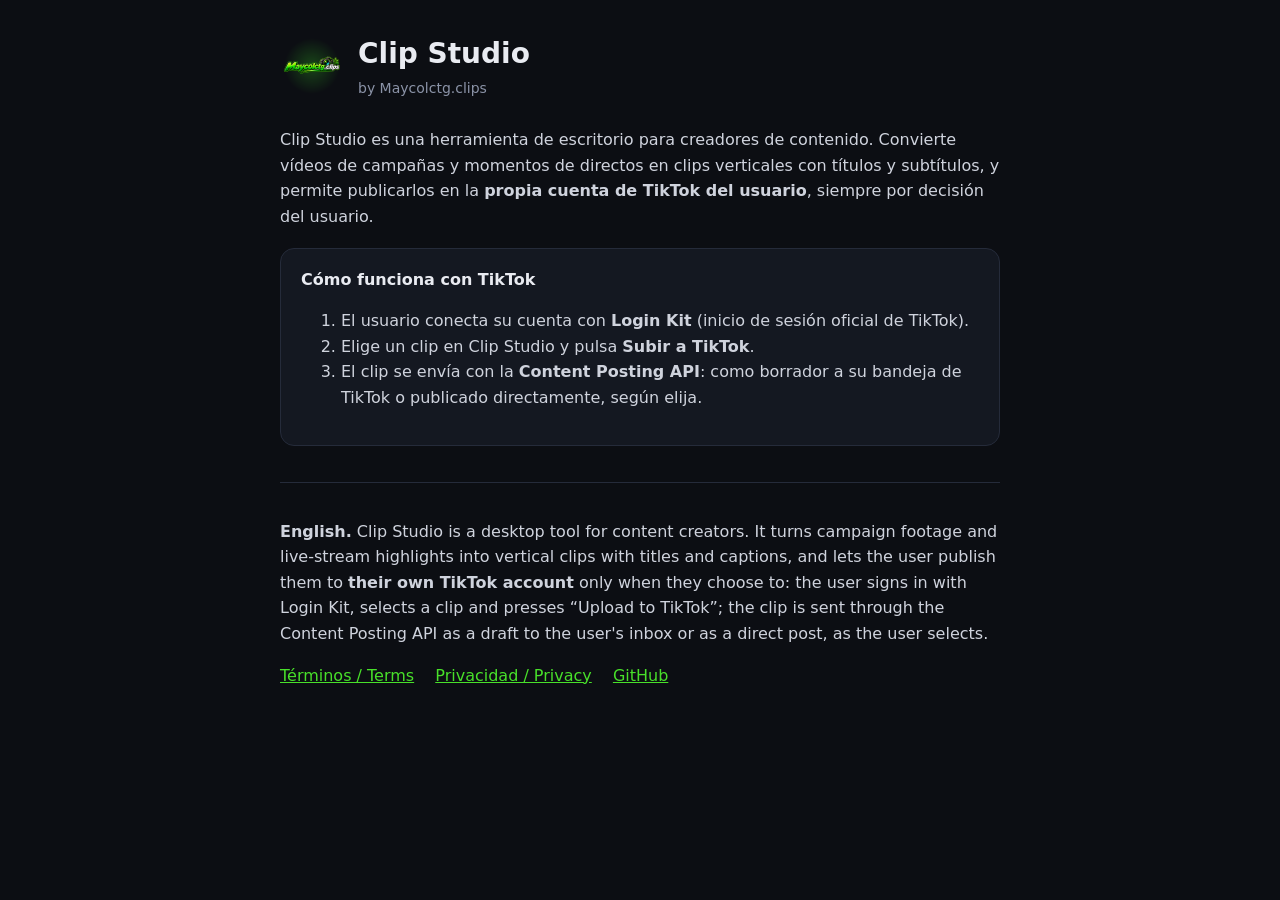
<file: index.html>
<!doctype html>
<html lang="es">
<head>
<meta charset="utf-8">
<meta name="viewport" content="width=device-width, initial-scale=1">
<title>Maycolctg.clips · Clip Studio</title>
<link rel="stylesheet" href="style.css">
</head>
<body>
<main>
  <header>
    <img src="icono_tiktok.png" alt="Maycolctg.clips">
    <div><h1>Clip Studio</h1><div class="muted">by Maycolctg.clips</div></div>
  </header>

  <p>Clip Studio es una herramienta de escritorio para creadores de contenido. Convierte vídeos de campañas
  y momentos de directos en clips verticales con títulos y subtítulos, y permite publicarlos en la
  <b>propia cuenta de TikTok del usuario</b>, siempre por decisión del usuario.</p>

  <div class="card">
    <b>Cómo funciona con TikTok</b>
    <ol>
      <li>El usuario conecta su cuenta con <b>Login Kit</b> (inicio de sesión oficial de TikTok).</li>
      <li>Elige un clip en Clip Studio y pulsa <b>Subir a TikTok</b>.</li>
      <li>El clip se envía con la <b>Content Posting API</b>: como borrador a su bandeja de TikTok o publicado directamente, según elija.</li>
    </ol>
  </div>

  <hr>
  <p><b>English.</b> Clip Studio is a desktop tool for content creators. It turns campaign footage and live-stream
  highlights into vertical clips with titles and captions, and lets the user publish them to <b>their own TikTok
  account</b> only when they choose to: the user signs in with Login Kit, selects a clip and presses
  “Upload to TikTok”; the clip is sent through the Content Posting API as a draft to the user's inbox or as a
  direct post, as the user selects.</p>

  <nav><a href="terms.html">Términos / Terms</a> <a href="privacy.html">Privacidad / Privacy</a>
  <a href="https://github.com/mcasadiegos/KLIPPING">GitHub</a></nav>
</main>
</body>
</html>
</file>
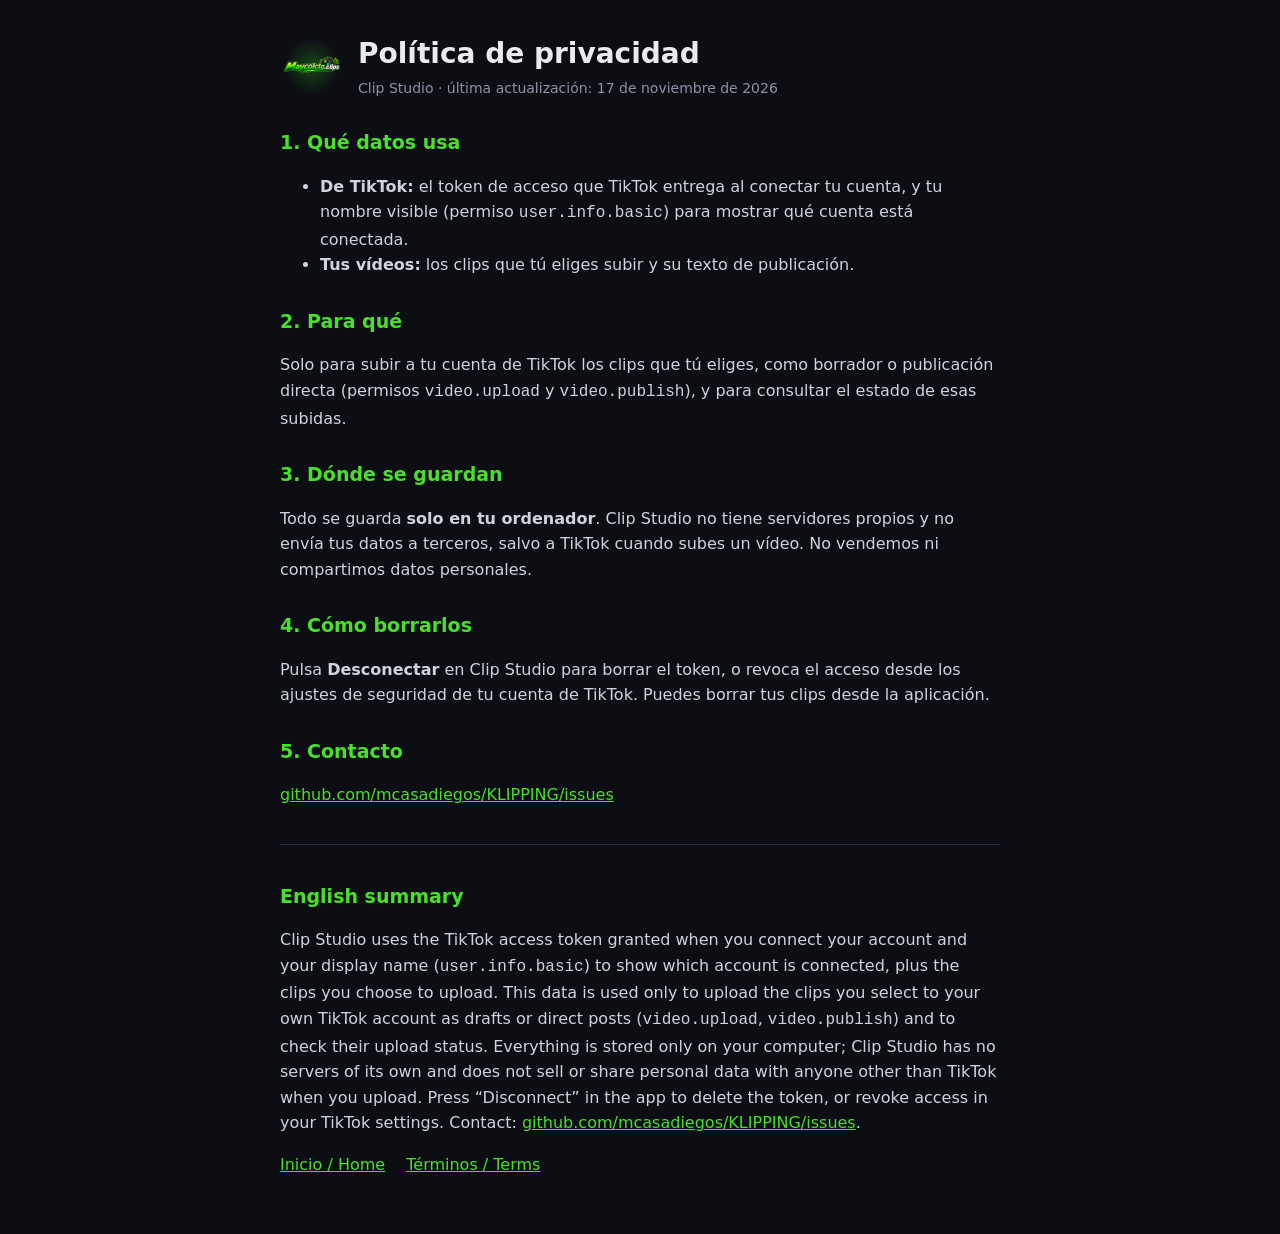
<file: privacy.html>
<!doctype html>
<html lang="es">
<head>
<meta charset="utf-8">
<meta name="viewport" content="width=device-width, initial-scale=1">
<title>Política de privacidad · Clip Studio</title>
<link rel="stylesheet" href="style.css">
</head>
<body>
<main>
  <header>
    <img src="icono_tiktok.png" alt="Maycolctg.clips">
    <div><h1>Política de privacidad</h1><div class="muted">Clip Studio · última actualización: 17 de noviembre de 2026</div></div>
  </header>

  <h2>1. Qué datos usa</h2>
  <ul>
    <li><b>De TikTok:</b> el token de acceso que TikTok entrega al conectar tu cuenta, y tu nombre visible
    (permiso <code>user.info.basic</code>) para mostrar qué cuenta está conectada.</li>
    <li><b>Tus vídeos:</b> los clips que tú eliges subir y su texto de publicación.</li>
  </ul>

  <h2>2. Para qué</h2>
  <p>Solo para subir a tu cuenta de TikTok los clips que tú eliges, como borrador o publicación directa
  (permisos <code>video.upload</code> y <code>video.publish</code>), y para consultar el estado de esas subidas.</p>

  <h2>3. Dónde se guardan</h2>
  <p>Todo se guarda <b>solo en tu ordenador</b>. Clip Studio no tiene servidores propios y no envía tus datos a
  terceros, salvo a TikTok cuando subes un vídeo. No vendemos ni compartimos datos personales.</p>

  <h2>4. Cómo borrarlos</h2>
  <p>Pulsa <b>Desconectar</b> en Clip Studio para borrar el token, o revoca el acceso desde los ajustes de seguridad
  de tu cuenta de TikTok. Puedes borrar tus clips desde la aplicación.</p>

  <h2>5. Contacto</h2>
  <p><a href="https://github.com/mcasadiegos/KLIPPING/issues">github.com/mcasadiegos/KLIPPING/issues</a></p>

  <hr>
  <h2>English summary</h2>
  <p>Clip Studio uses the TikTok access token granted when you connect your account and your display name
  (<code>user.info.basic</code>) to show which account is connected, plus the clips you choose to upload. This data is
  used only to upload the clips you select to your own TikTok account as drafts or direct posts
  (<code>video.upload</code>, <code>video.publish</code>) and to check their upload status. Everything is stored only on
  your computer; Clip Studio has no servers of its own and does not sell or share personal data with anyone other than
  TikTok when you upload. Press “Disconnect” in the app to delete the token, or revoke access in your TikTok settings.
  Contact: <a href="https://github.com/mcasadiegos/KLIPPING/issues">github.com/mcasadiegos/KLIPPING/issues</a>.</p>

  <nav><a href="index.html">Inicio / Home</a> <a href="terms.html">Términos / Terms</a></nav>
</main>
</body>
</html>
</file>
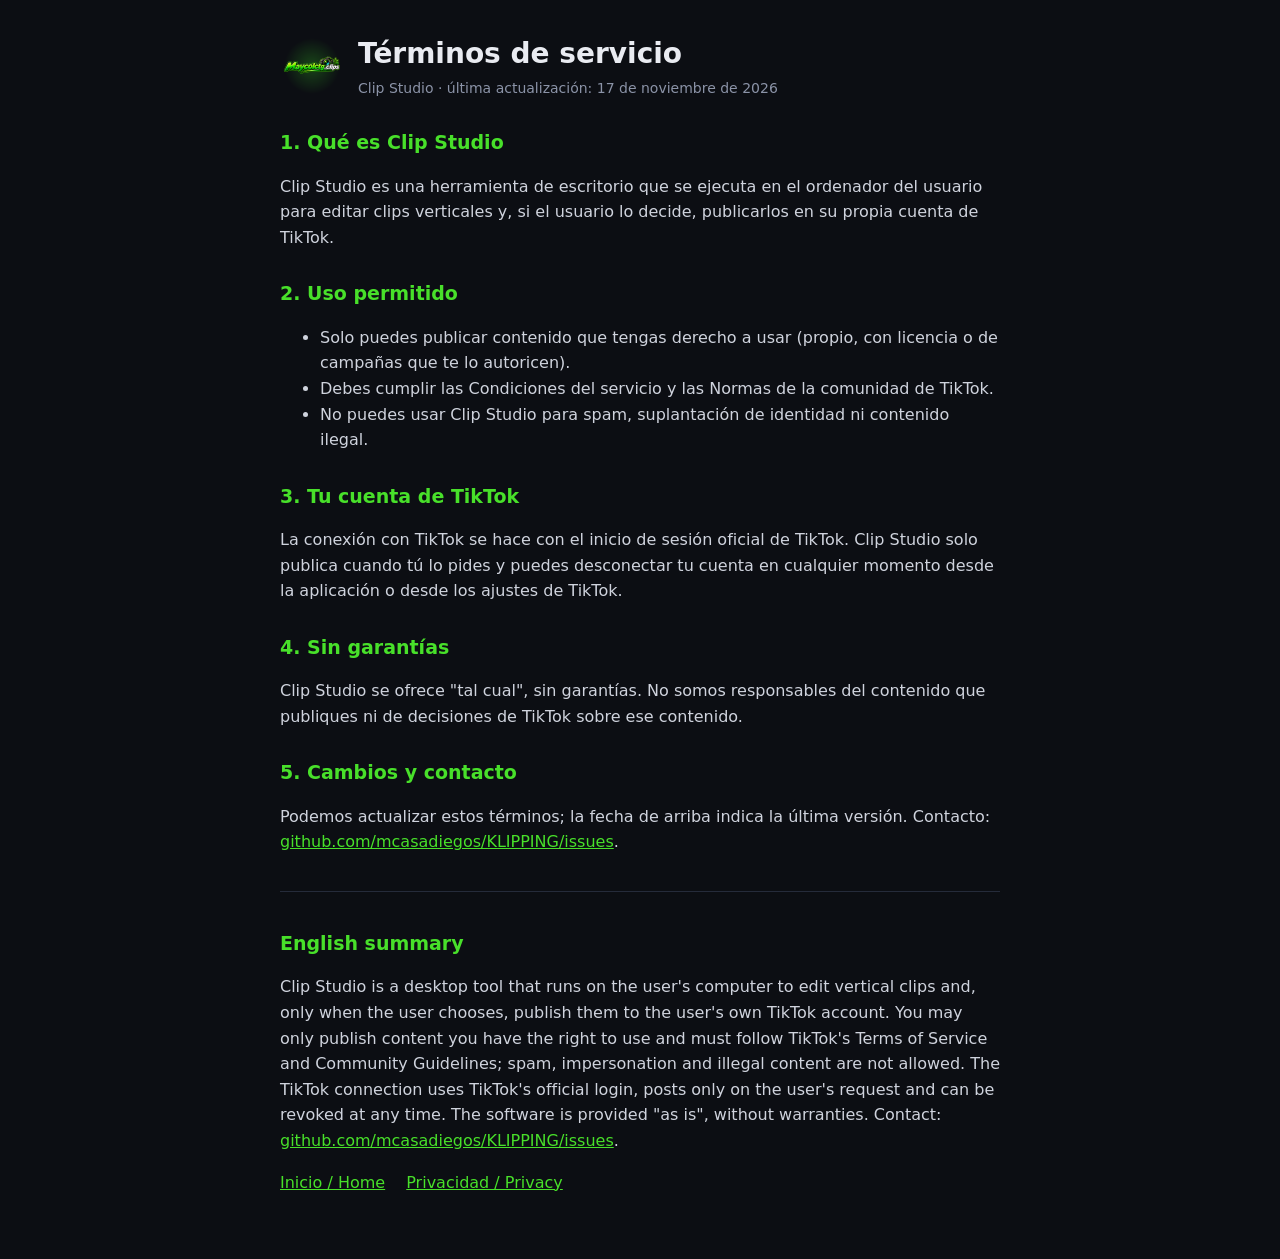
<file: terms.html>
<!doctype html>
<html lang="es">
<head>
<meta charset="utf-8">
<meta name="viewport" content="width=device-width, initial-scale=1">
<title>Términos de servicio · Clip Studio</title>
<link rel="stylesheet" href="style.css">
</head>
<body>
<main>
  <header>
    <img src="icono_tiktok.png" alt="Maycolctg.clips">
    <div><h1>Términos de servicio</h1><div class="muted">Clip Studio · última actualización: 17 de noviembre de 2026</div></div>
  </header>

  <h2>1. Qué es Clip Studio</h2>
  <p>Clip Studio es una herramienta de escritorio que se ejecuta en el ordenador del usuario para editar clips
  verticales y, si el usuario lo decide, publicarlos en su propia cuenta de TikTok.</p>

  <h2>2. Uso permitido</h2>
  <ul>
    <li>Solo puedes publicar contenido que tengas derecho a usar (propio, con licencia o de campañas que te lo autoricen).</li>
    <li>Debes cumplir las Condiciones del servicio y las Normas de la comunidad de TikTok.</li>
    <li>No puedes usar Clip Studio para spam, suplantación de identidad ni contenido ilegal.</li>
  </ul>

  <h2>3. Tu cuenta de TikTok</h2>
  <p>La conexión con TikTok se hace con el inicio de sesión oficial de TikTok. Clip Studio solo publica cuando
  tú lo pides y puedes desconectar tu cuenta en cualquier momento desde la aplicación o desde los ajustes de TikTok.</p>

  <h2>4. Sin garantías</h2>
  <p>Clip Studio se ofrece "tal cual", sin garantías. No somos responsables del contenido que publiques ni de
  decisiones de TikTok sobre ese contenido.</p>

  <h2>5. Cambios y contacto</h2>
  <p>Podemos actualizar estos términos; la fecha de arriba indica la última versión. Contacto:
  <a href="https://github.com/mcasadiegos/KLIPPING/issues">github.com/mcasadiegos/KLIPPING/issues</a>.</p>

  <hr>
  <h2>English summary</h2>
  <p>Clip Studio is a desktop tool that runs on the user's computer to edit vertical clips and, only when the user
  chooses, publish them to the user's own TikTok account. You may only publish content you have the right to use and
  must follow TikTok's Terms of Service and Community Guidelines; spam, impersonation and illegal content are not
  allowed. The TikTok connection uses TikTok's official login, posts only on the user's request and can be revoked at
  any time. The software is provided "as is", without warranties. Contact:
  <a href="https://github.com/mcasadiegos/KLIPPING/issues">github.com/mcasadiegos/KLIPPING/issues</a>.</p>

  <nav><a href="index.html">Inicio / Home</a> <a href="privacy.html">Privacidad / Privacy</a></nav>
</main>
</body>
</html>
</file>
<file: style.css>
:root { --bg: #0c0e13; --panel: #141821; --line: #252b3a; --text: #e9ebf1; --muted: #8b93a7; --accent: #48e02a; }
* { box-sizing: border-box; }
body { margin: 0; background: var(--bg); color: var(--text); font: 16px/1.6 system-ui, -apple-system, "Segoe UI", Roboto, sans-serif; }
main { max-width: 760px; margin: 0 auto; padding: 32px 20px 64px; }
header { display: flex; align-items: center; gap: 14px; margin-bottom: 28px; }
header img { width: 64px; height: 64px; border-radius: 14px; }
h1 { font-size: 28px; margin: 0; }
h2 { font-size: 19px; margin: 28px 0 8px; color: var(--accent); }
p, li { color: #cfd3dd; }
a { color: var(--accent); }
.muted { color: var(--muted); font-size: 14px; }
.card { background: var(--panel); border: 1px solid var(--line); border-radius: 14px; padding: 18px 20px; margin: 18px 0; }
nav a { margin-right: 16px; }
hr { border: none; border-top: 1px solid var(--line); margin: 36px 0; }
</file>
